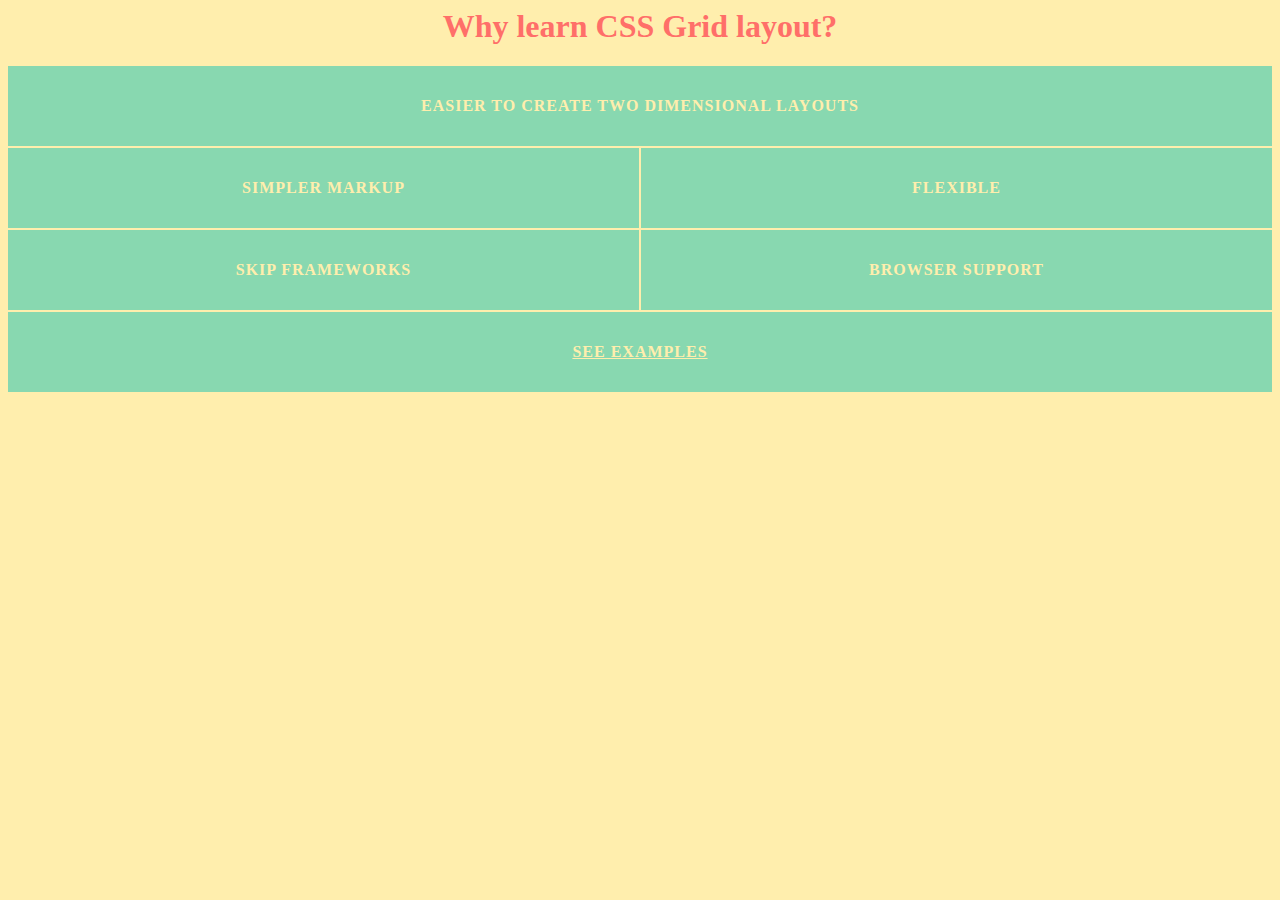
<file: 01/index.html>
<html>
    <head>
        <link rel="stylesheet" href="index.css">
    </head>
    <body>
        <h1>Why learn CSS Grid layout?</h1>
        <!-- https://caniuse.com/#feat=css-grid -->
        <ul class="list">
            <li>EASIER TO CREATE TWO DIMENSIONAL LAYOUTS</li>
            <li>SIMPLER MARKUP</li>
            <li>FLEXIBLE</li>
            <li>SKIP FRAMEWORKS</li>
            <li>BROWSER SUPPORT</li>
            <li><a href="examples.html">SEE EXAMPLES</a></li>
        </ul>
    </body>
</html>
</file>
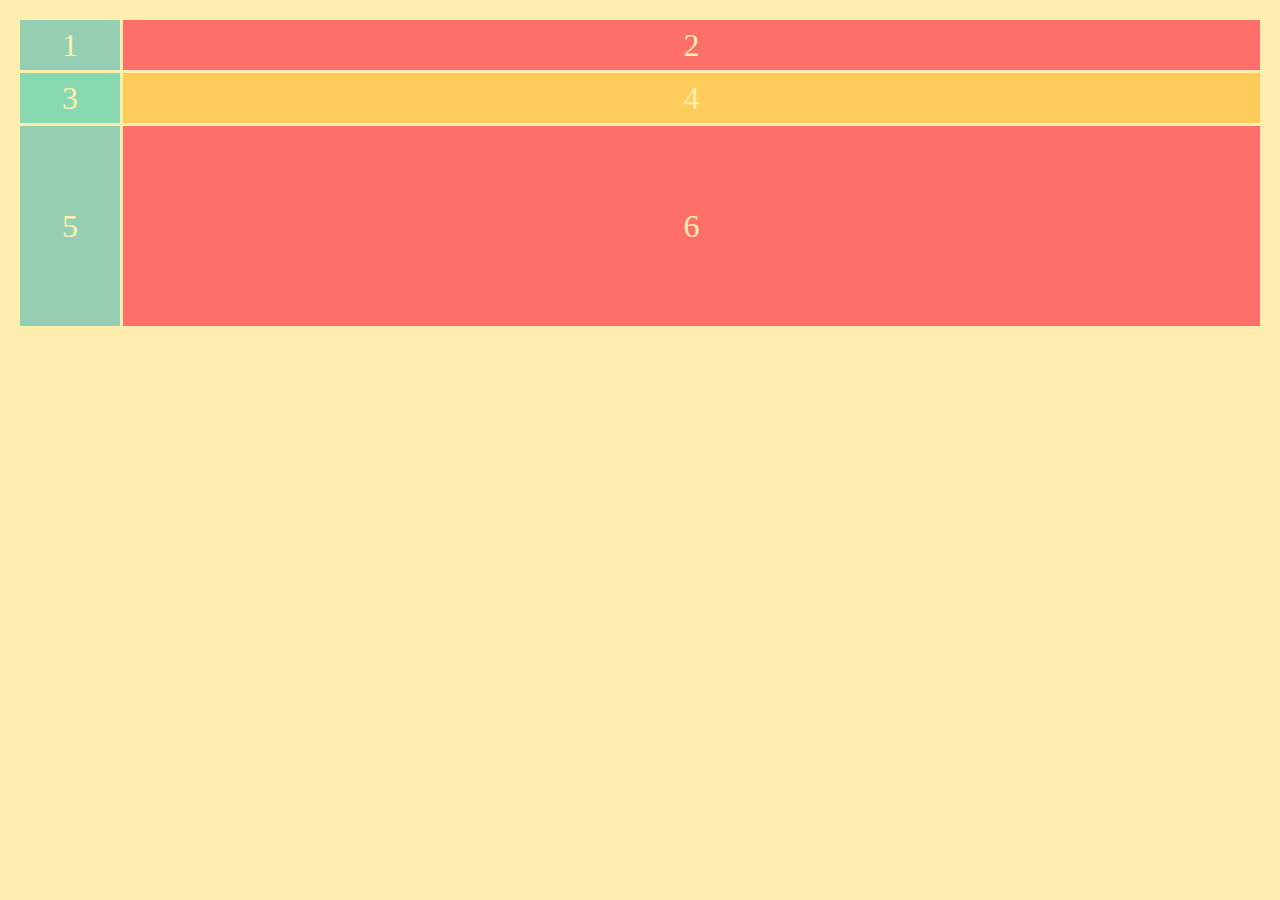
<file: 02/index.html>
<html>
    <head>
        <link rel="stylesheet" href="basic.css">
        <style>
          /* 
          .container {
            display: grid;
            grid-template-columns: 100px auto 100px;
            grid-template-rows: 50px 50px;
            grid-gap: 3px;
          } 
          */
          .container {
            display: grid;
            grid-template-columns: 100px auto;
            grid-template-rows: 50px 50px 200px;
            grid-gap: 3px;
          }
        </style>
    </head>
    <body>
        <div class="container">
            <div>1</div>
            <div>2</div>
            <div>3</div>
            <div>4</div>
            <div>5</div>
            <div>6</div>
        </div>
    </body>
</html>
</file>
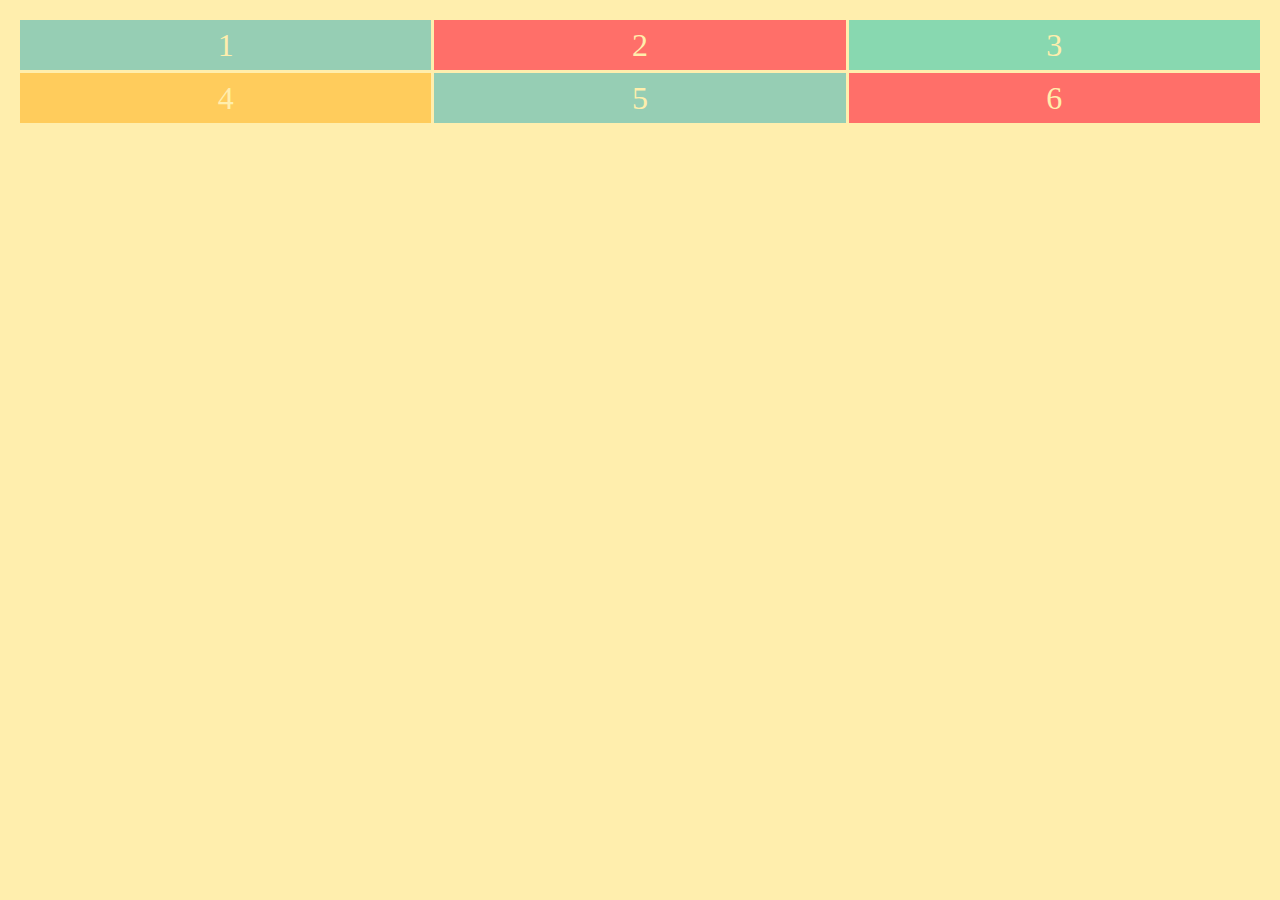
<file: 04/index.html>
<html>
    <head>
        <link rel="stylesheet" href="index.css">
        <link rel="stylesheet" href="basic.css">
    </head>
    <body>
        <div class="container">
            <div>1</div>
            <div>2</div>
            <div>3</div>
            <div>4</div>
            <div>5</div>
            <div>6</div>
        </div>
    </body>
</html>
</file>
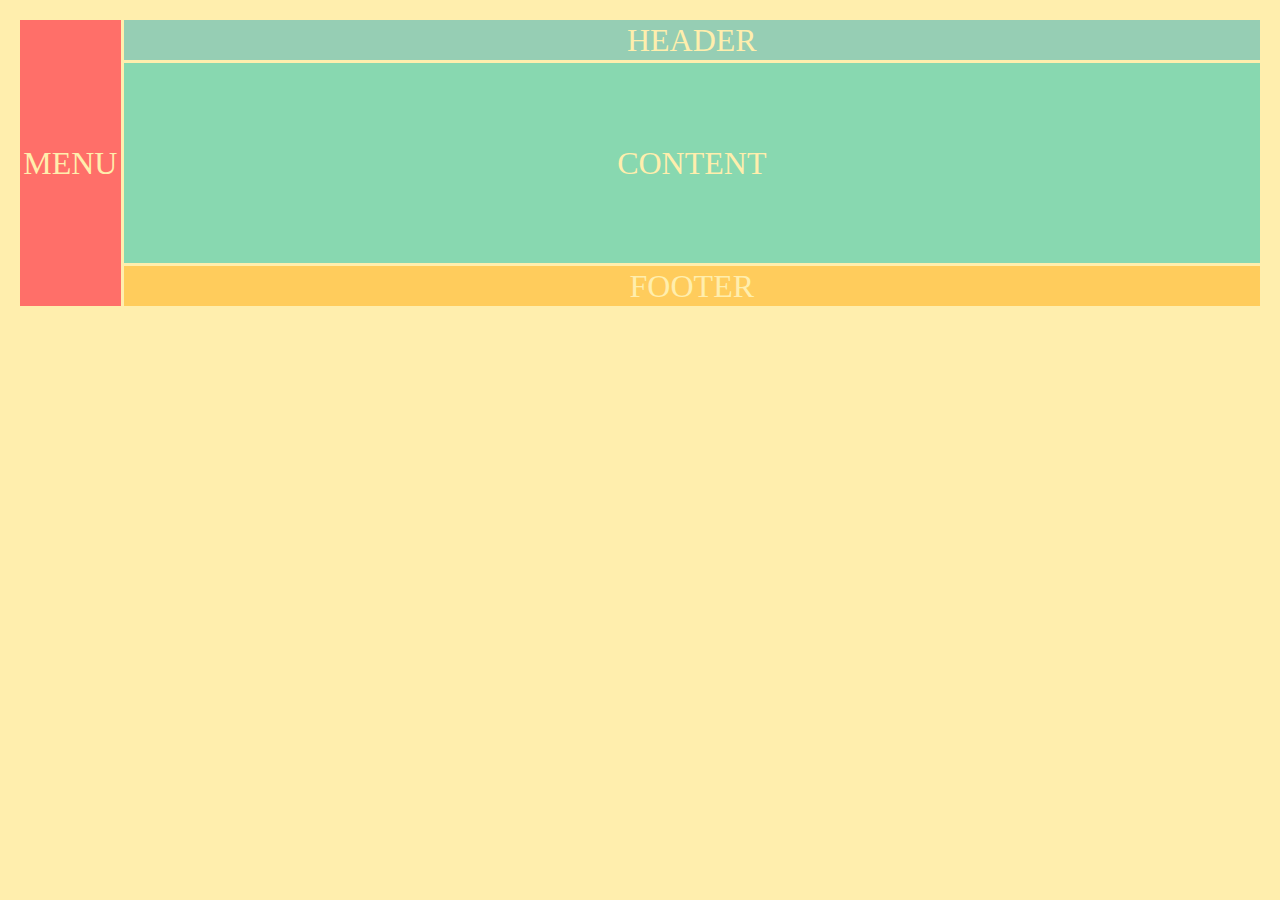
<file: 05/index.html>
<html>
    <head>
        <link rel="stylesheet" href="index.css">
        <link rel="stylesheet" href="basic.css">
    </head>
    <body>
        <div class="container">
            <div class="header">HEADER</div>
            <div class="menu">MENU</div>
            <div class="content">CONTENT</div>
            <div class="footer">FOOTER</div>
        </div>
    </body>
</html>
</file>
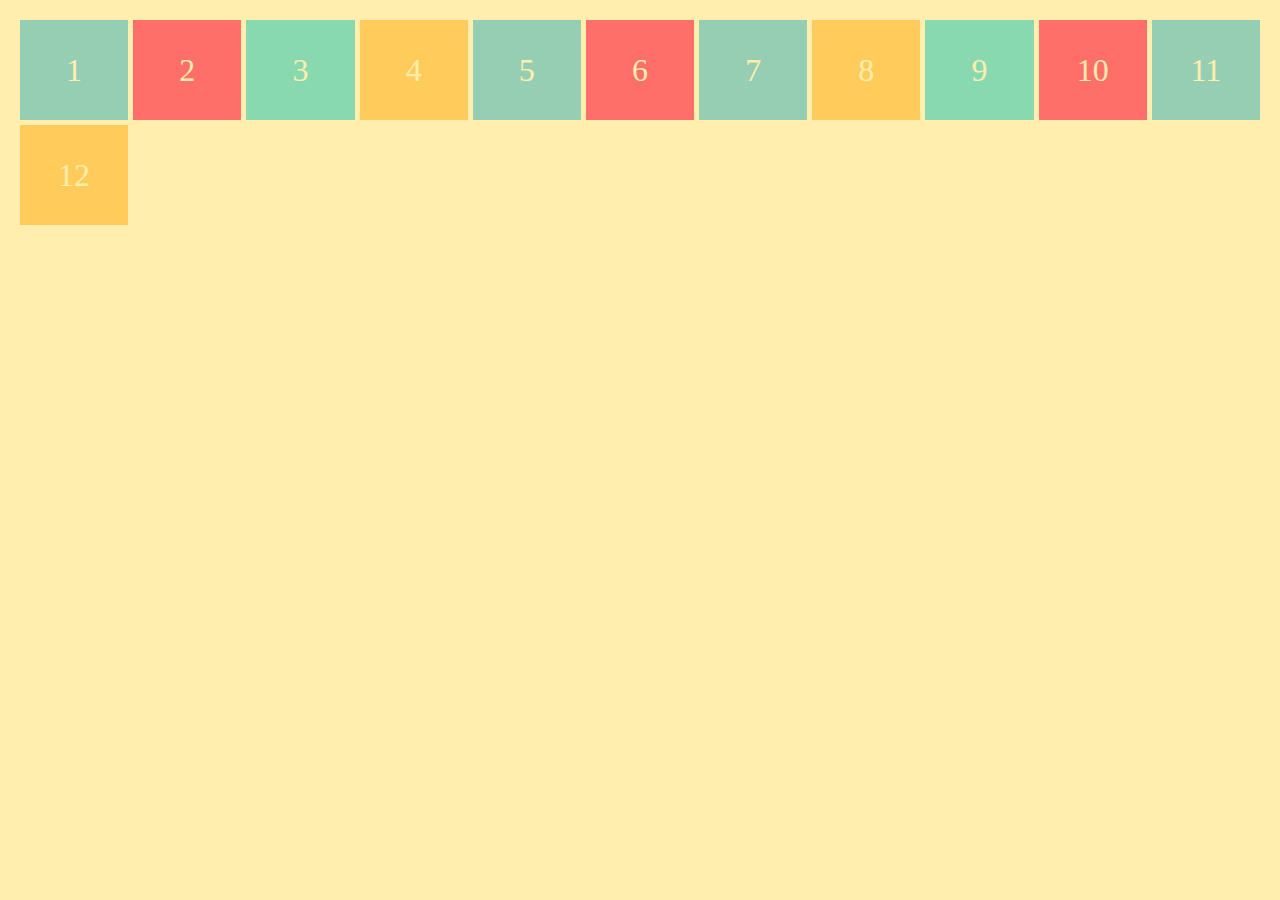
<file: 07/index.html>
<html>
    <head>
        <link rel="stylesheet" href="index.css">
        <link rel="stylesheet" href="basic.css">
    </head>
    <body>
        <div class="container">
            <div>1</div>
            <div>2</div>
            <div>3</div>
            <div>4</div>
            <div>5</div>
            <div>6</div>
            <div>7</div>
            <div>8</div>
            <div>9</div>
            <div>10</div>
            <div>11</div>
            <div>12</div>
        </div>
    </body>
</html>
</file>
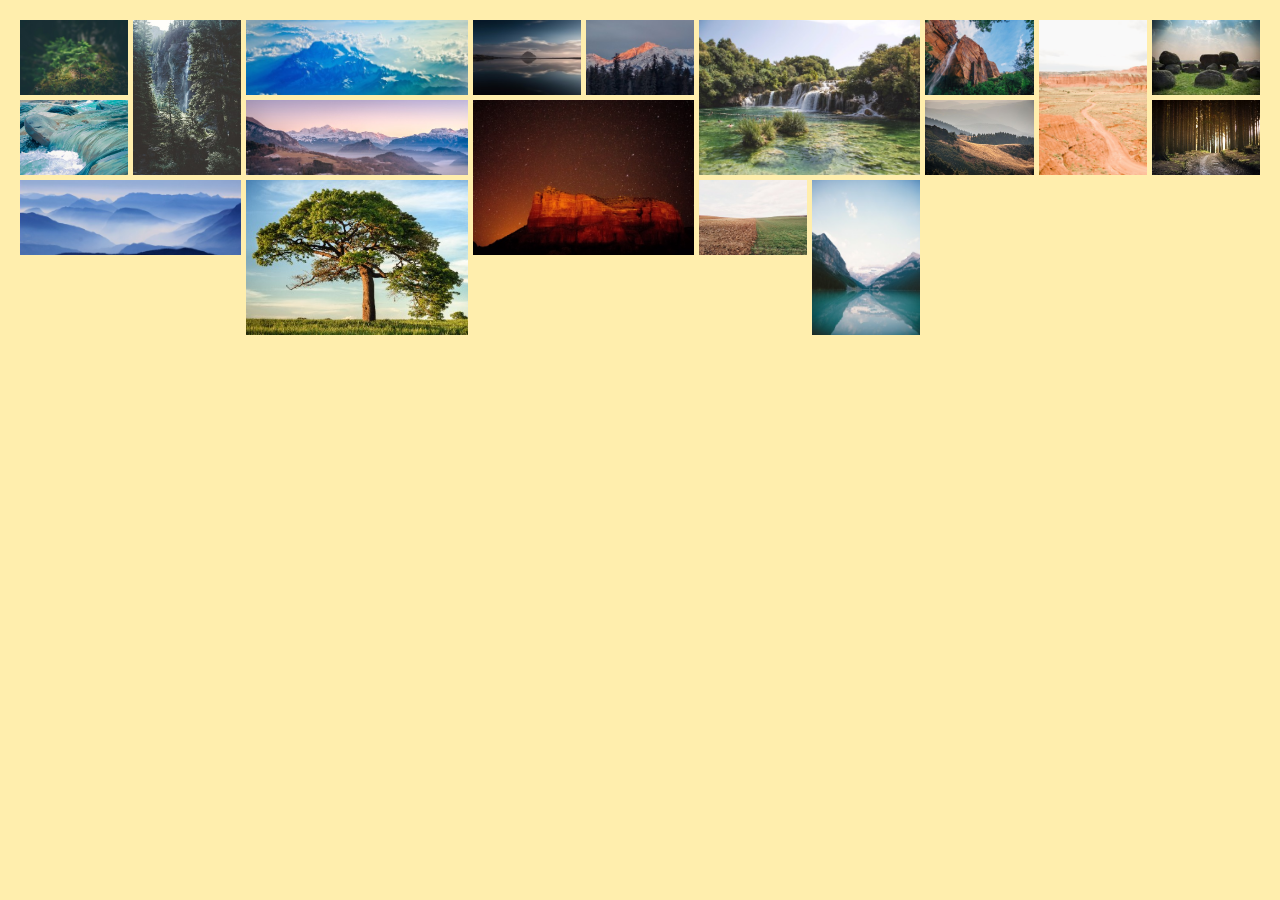
<file: 09/index.html>
<html>
    <head>
        <link rel="stylesheet" href="index.css">
        <link rel="stylesheet" href="basic.css">
    </head>
    <body>
        <div class="container">
            <div><img src="img/normal1.jpg"/></div>
            <div class="vertical"><img src="img/vertical1.jpg"/></div>
            <div class="horizontal"><img src="img/horizontal1.jpg"/></div>
            <div><img src="img/normal2.jpg"/></div>
            <div><img src="img/normal3.jpg"/></div>
            <div class="big"><img src="img/big1.jpg"/></div>
            <div><img src="img/normal4.jpg"/></div>
            <div class="vertical"><img src="img/vertical2.jpg"/></div>
            <div><img src="img/normal5.jpg"/></div>
            <div class="horizontal"><img src="img/horizontal2.jpg"/></div>
            <div><img src="img/normal6.jpg"/></div>
            <div class="big"><img src="img/big2.jpg"/></div>
            <div><img src="img/normal7.jpg"/></div>
            <div class="horizontal"><img src="img/horizontal3.jpg"/></div>
            <div><img src="img/normal8.jpg"/></div>
            <div class="big"><img src="img/big3.jpg"/></div>
            <div><img src="img/normal9.jpg"/></div>
            <div class="vertical"><img src="img/vertical3.jpg"/></div>
        </div>
    </body>
</html>
</file>
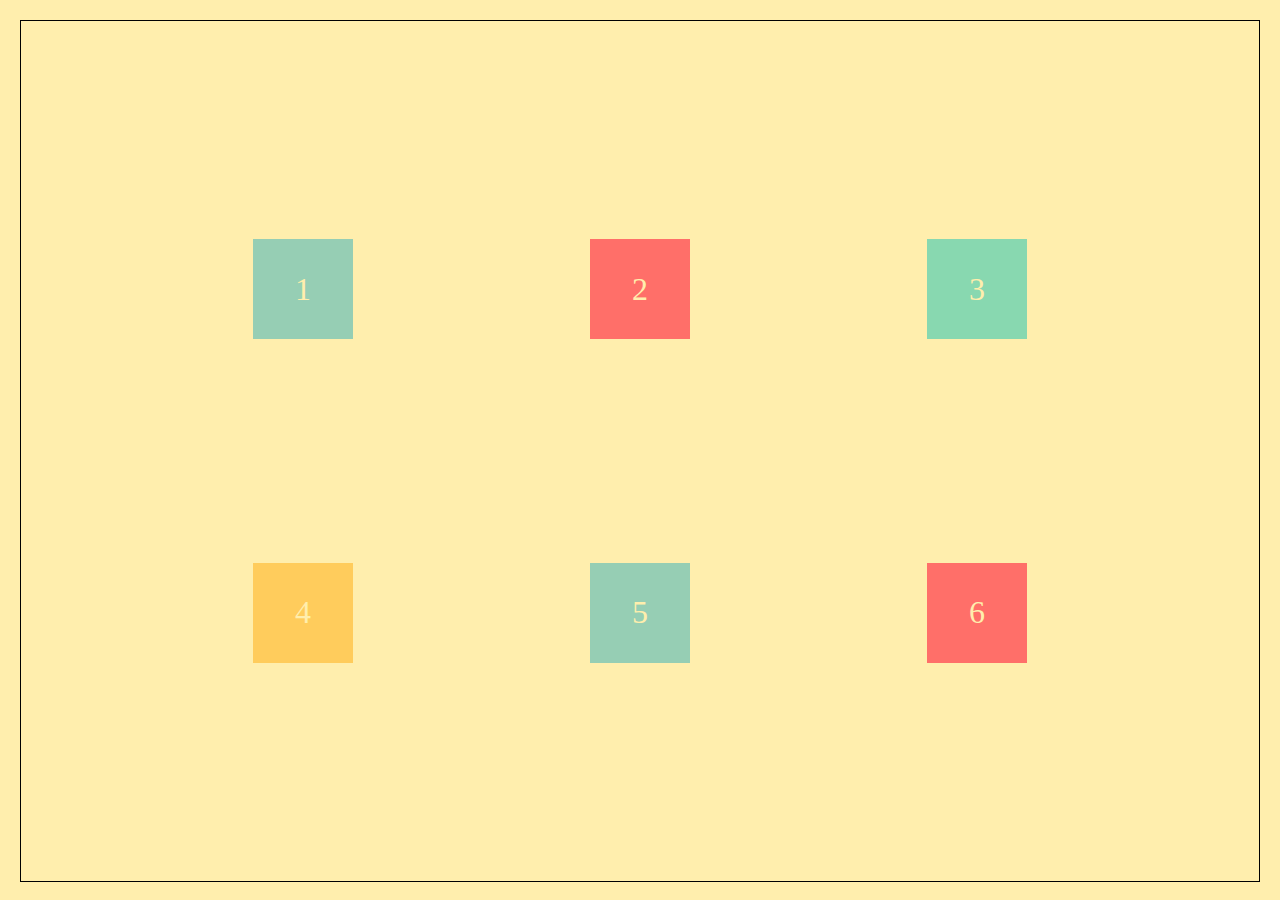
<file: 11/index.html>
<html>
    <head>
        <link rel="stylesheet" href="index.css">
        <link rel="stylesheet" href="basic.css">

    </head>
    <body>
        <div class="container">
            <div>1</div>
            <div>2</div>
            <div>3</div>
            <div>4</div>
            <div>5</div>
            <div>6</div>
        </div>
    </body>
</html>
</file>
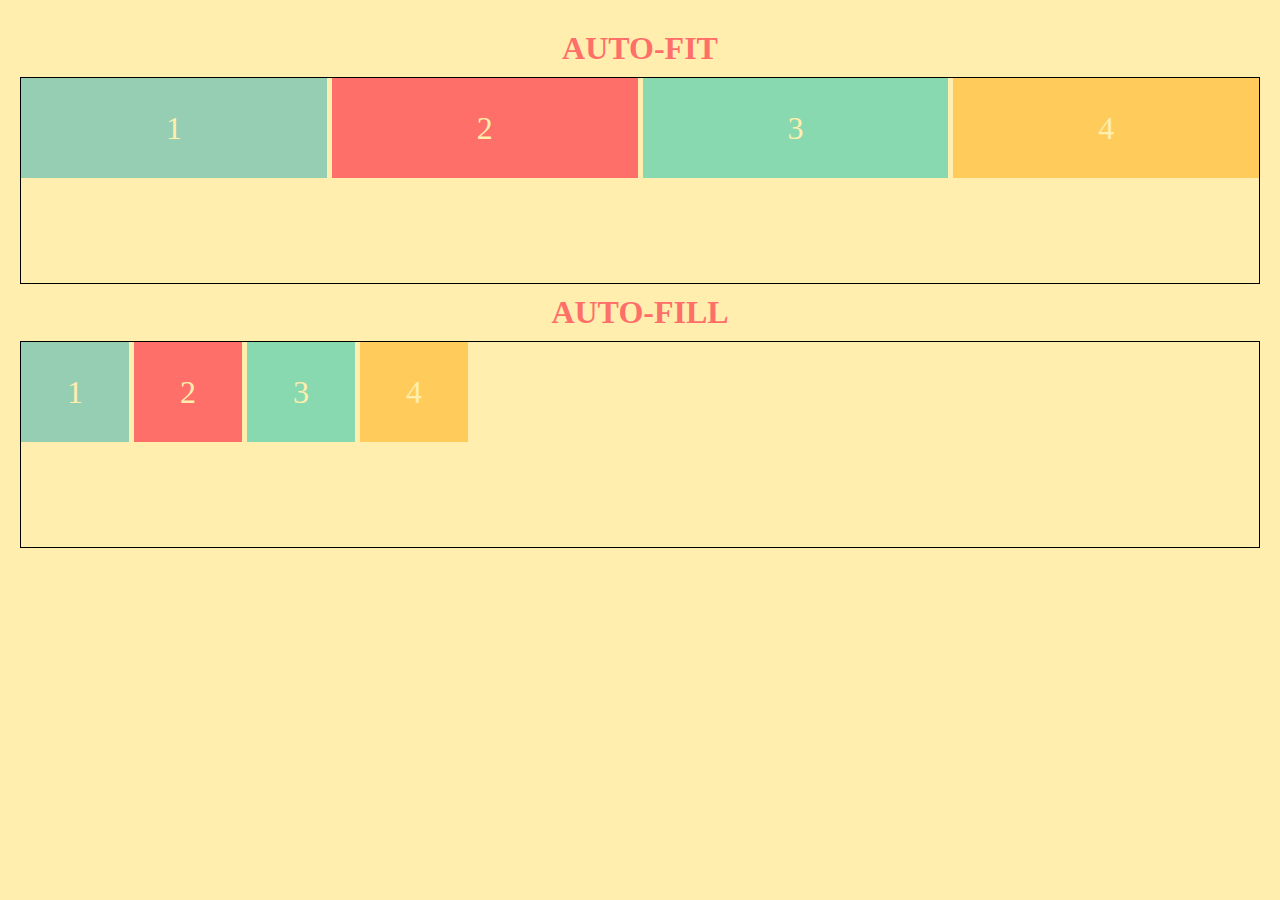
<file: 13/index.html>
<html>
    <head>
        <link rel="stylesheet" href="index.css">
        <link rel="stylesheet" href="basic.css">

    </head>
    <body>
        <h1 class="title">AUTO-FIT</h1>
        <div class="container">
            <div>1</div>
            <div>2</div>
            <div>3</div>
            <div>4</div>
        </div>
        <h1 class="title">AUTO-FILL</h1>
        <div class="container2">
            <div>1</div>
            <div>2</div>
            <div>3</div>
            <div>4</div>
        </div>
    </body>
</html>
</file>
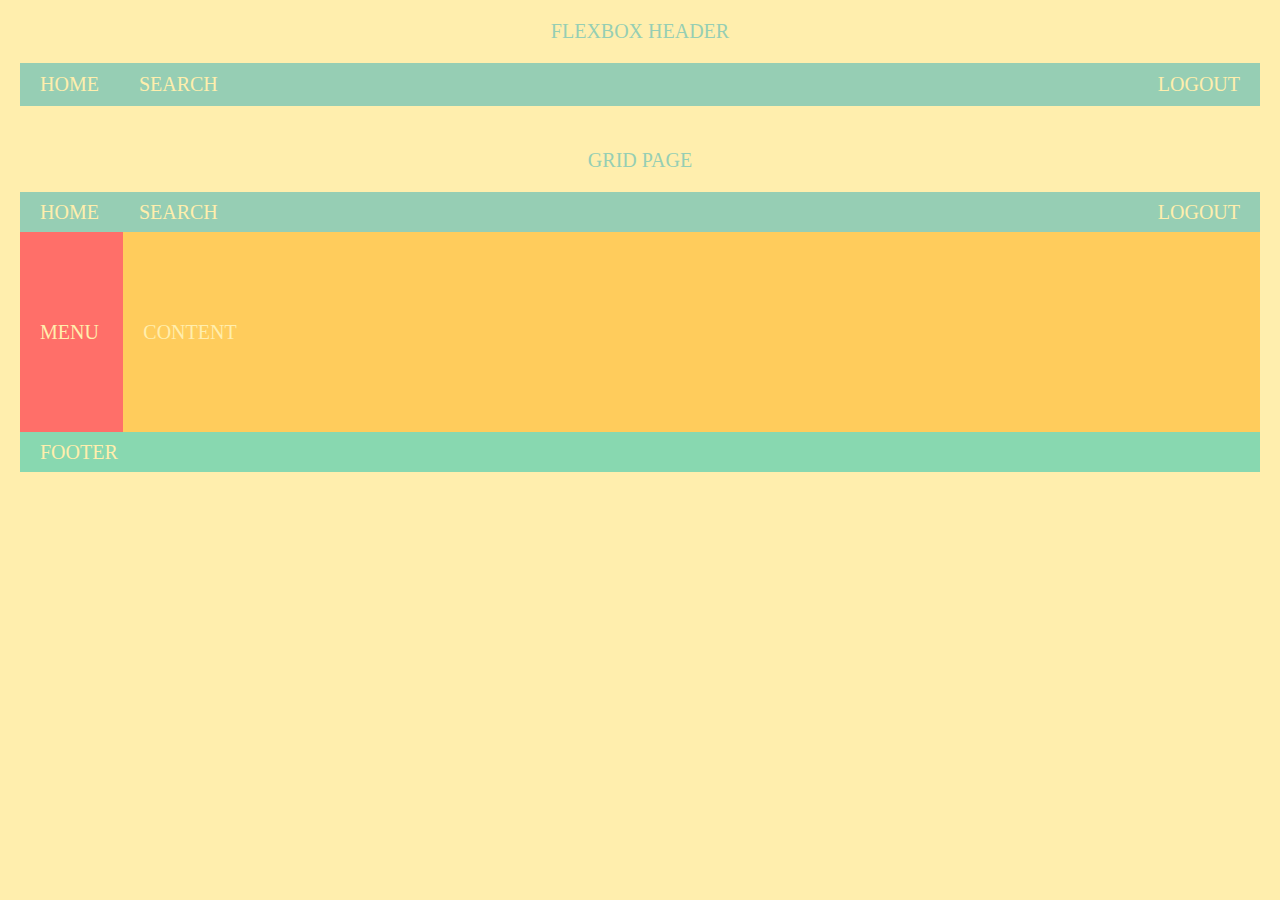
<file: 15/index.html>
<html>
    <head>
        <link rel="stylesheet" href="basic.css">
        <link rel="stylesheet" href="index.css">
    </head>
    <body>
        <p>FLEXBOX HEADER</p>
        <div class="flexbox-header">
            <div>HOME</div>
            <div>SEARCH</div>
            <div>LOGOUT</div>
        </div>
        <br>
        <p>GRID PAGE</p>
        <div class="grid-page">
          <!-- this was added -->
            <div class="header">
              <div>HOME</div>
              <div>SEARCH</div>
              <div>LOGOUT</div>
            </div>
            <div class="menu">MENU</div>
            <div class="content">CONTENT</div>
            <div class="footer">FOOTER</div>
        </div>
    </body>
</html>
</file>
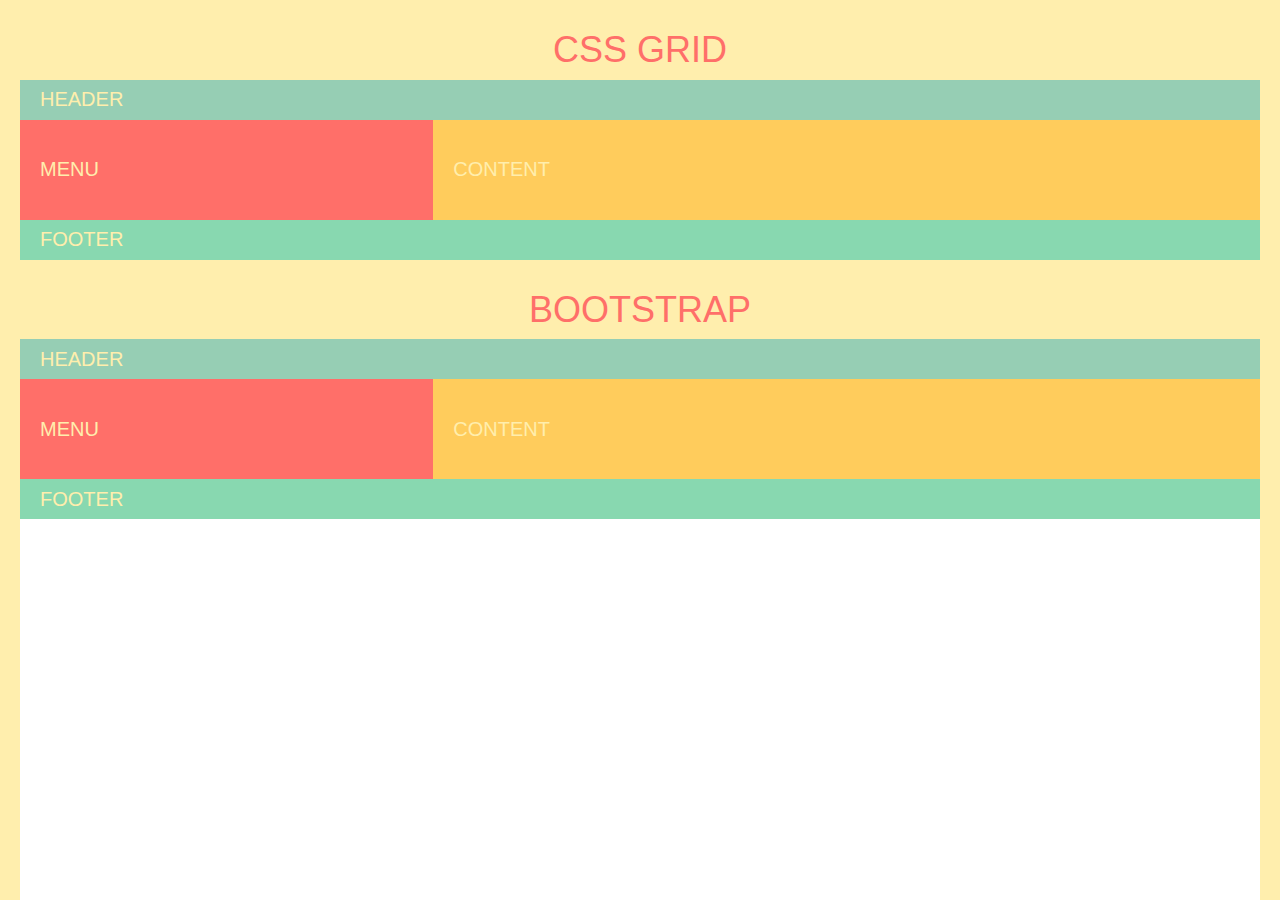
<file: 01/examples.html>
<html>
    <head>
        <link rel="stylesheet" href="basic.css">
        <link rel="stylesheet" href="examples.css">
        <link rel="stylesheet" href="https://maxcdn.bootstrapcdn.com/bootstrap/3.3.7/css/bootstrap.min.css">
        <script src="https://ajax.googleapis.com/ajax/libs/jquery/3.2.1/jquery.min.js"></script>
        <script src="https://maxcdn.bootstrapcdn.com/bootstrap/3.3.7/js/bootstrap.min.js"></script>
    </head>
    <body>
        
        <!-- CSS Grid -->
        <h1 class="title">CSS GRID</h1>
        <div class="wrapper">
            <div class="header">HEADER</div>
            <div class="menu">MENU</div>
            <div class="content">CONTENT</div>
            <div class="footer">FOOTER</div>
        </div>
    
        <!-- Bootstrap -->
        <h1 class="title">BOOTSTRAP</h1>
        <div class="row">
            <div class="col-xs-12 header">
                HEADER
            </div>
        </div>
        <div class="row">
            <div class="col-xs-4 menu">
                MENU
            </div>
            <div class="col-xs-8 content">
                CONTENT
            </div>
        </div>
        <div class="row">
            <div class="col-xs-12 footer">
                FOOTER
            </div>
        </div>

    </body>
</html>
</file>
<file: 01/index.css>
h1 {
  color: #ff6f69;
  text-align: center; 
}

ul {
  list-style-type: none;
  padding-left: 0;
}

.list {
  padding-left: 0;
  display: grid;
  grid-gap: 2px;
  grid-template-columns: 1fr 1fr;
  grid-auto-rows: 80px;
}

.list :nth-child(1) {
  grid-column: 1/ span 2;
}

.list :nth-child(6) {
  grid-column: 1/ span 2;
}

li:hover {
  background-color: #ff6f69;	
}

a {
  color: #ffeead;
}

li {
  background-color: #88d8b0;
  display: flex;
  align-items: center;
  justify-content: center;
  color: 	#ffeead;
  font-weight: 800;
  letter-spacing: 1px;
}

html, body {
  background: #ffeead;
}
</file>
<file: 02/basic.css>
.container > div {
  display: flex;
  justify-content: center;
  align-items: center;
  font-size: 2em;
  color: #ffeead;
}

html, body {
background-color: #ffeead;
margin: 10px;
}

.container > div:nth-child(1n) {
background-color: #96ceb4;	
}

.container > div:nth-child(3n) {
background-color: #88d8b0;
}

.container > div:nth-child(2n) {
    background-color: #ff6f69;
}

.container > div:nth-child(4n) {
    background-color: #ffcc5c;
}
</file>
<file: 04/index.css>
/* .container {
  display: grid;
  grid-template-columns: 100px auto 100px;
  grid-template-rows: 50px 50px;
  grid-gap: 3px;
} */

/* .container {
  display: grid;
  grid-template-columns: 1fr 1fr 1fr;
  grid-template-rows: 50px 50px;
  grid-gap: 3px;
} */

/* .container {
  display: grid;
  grid-template-columns: 1fr 2fr 1fr;
  grid-template-rows: 50px 50px;
  grid-gap: 3px;
} */

/* .container {
  display: grid;
  grid-template-columns: 1fr 2fr 1fr;
  grid-template-rows: 50px 50px;
  grid-gap: 3px;
} */

/* .container {
  display: grid;
  grid-template-columns: repeat(3, 1fr);
  grid-template-rows: 50px 50px;
  grid-gap: 3px;
} */

/* .container {
  display: grid;
  grid-template-columns: repeat(6, 1fr);
  grid-template-rows: 50px 50px;
  grid-gap: 3px;
} */

/* .container {
  display: grid;
  grid-template-columns: repeat(3, 1fr);
  grid-template-rows: repeat(2, 50px);
  grid-gap: 3px;
} */

.container {
  display: grid;
  grid-template: repeat(2, 50px) / repeat(3, 1fr) ;
  /* grid-template: rows / columns */
  grid-gap: 3px;
}
</file>
<file: 04/basic.css>
.container > div {
  display: flex;
  justify-content: center;
  align-items: center;
  font-size: 2em;
  color: #ffeead;
}

html, body {
background-color: #ffeead;
margin: 10px;
}

.container > div:nth-child(1n) {
background-color: #96ceb4;	
}

.container > div:nth-child(3n) {
background-color: #88d8b0;
}

.container > div:nth-child(2n) {
    background-color: #ff6f69;
}

.container > div:nth-child(4n) {
    background-color: #ffcc5c;
}
</file>
<file: 05/index.css>
.container {
  display: grid;
  grid-gap: 3px;
  grid-template-columns: repeat(12, 1fr);
  grid-template-rows: 40px 200px 40px;
}

.header {
  /* grid-column-start: 1;
  grid-column-end: 4;

  grid-column: 1 / 4;

  grid-column: 1 / span 3; */

  grid-column: 2 / -1;
}

.menu {
  grid-row : 1 / 4;
}

.content {
  grid-column: 2 / -1;
}

.footer {
  /* grid-column-start: 1;
  grid-column-end: 4;

  grid-column: 1 / 4;

  grid-column: 1 / span 3; */

  grid-column: 2 / -1;
}
</file>
<file: 05/basic.css>
.container > div {
  display: flex;
  justify-content: center;
  align-items: center;
  font-size: 2em;
  color: #ffeead;
}

html, body {
background-color: #ffeead;
margin: 10px;
}

.container > div:nth-child(1n) {
background-color: #96ceb4;	
}

.container > div:nth-child(3n) {
background-color: #88d8b0;
}

.container > div:nth-child(2n) {
    background-color: #ff6f69;
}

.container > div:nth-child(4n) {
    background-color: #ffcc5c;
}
</file>
<file: 07/index.css>
.container {
  display: grid;
  grid-gap: 5px;
  grid-template-columns: repeat(6, 100px);
  
  /* auto-fit is how the columns spill over into the next row */
  /* auto-fit tries to fill up the grid with as many columsn as possible until theres not enough space to fit a new column */
  /* fraction units will fill up the entire column */
  grid-template-columns: repeat(auto-fit, 100px);
  
  /* minmax tells the column to be a minimum of 100px, but when the overall container space is more it can use 1fr instead */
  grid-template-columns: repeat(auto-fit, minmax(100px, 1fr));

  grid-template-rows: repeat(2, 100px);
}
</file>
<file: 07/basic.css>
.container > div {
  display: flex;
  justify-content: center;
  align-items: center;
  font-size: 2em;
  color: #ffeead;
}

html, body {
background-color: #ffeead;
margin: 10px;
}

.container > div:nth-child(1n) {
background-color: #96ceb4;	
}

.container > div:nth-child(3n) {
background-color: #88d8b0;
}

.container > div:nth-child(2n) {
    background-color: #ff6f69;
}

.container > div:nth-child(4n) {
    background-color: #ffcc5c;
}
</file>
<file: 09/index.css>
.container {
  display: grid;
  grid-gap: 5px;
  grid-template-columns: repeat(auto-fit, minmax(100px, 1fr));
  grid-auto-rows: 75px;

  /* we need to understand why the blank grid cells appear in this configuration */
  /* it lays the cells out from the top left, going along, then hits the end, and continues on the next row */
  /* it tries to fit the first empty space but cannot because of the size of the content, and keeps going untill it finds a suitable space */
  /* however this will leave gaps, to combat this we can use grid-auto-flow  */
  /* the default is row, this means it will lay the items out one row at a time, from left to right, etc.*/
  /* grid-auto-flow: row; */
  
  /* we can use the dense packing algorithm, which attempts to fill the holes in the grid */
  /* and smaller items come up later, it will move those items up to fill the blank spaces */
  /* dense is an example of source order independence, the grid can arrange the items regardless of how they are laid out in the HTML */
  grid-auto-flow: dense;
}

.horizontal {
  /* the grid-colum and grid-row properties can take a lot of different values and combinations */
  
  /* this is how to get the cells to span 2 but not all start on a fixed column value */
  /* grid-column: auto / span 2; */

  /* we can remove the auto */
  grid-column: span 2;
}

.vertical {
  grid-row: span 2;
}

.big {
  grid-column: span 2;
  grid-row: span 2;
}
</file>
<file: 09/basic.css>
.container > div {
  display: flex;
  justify-content: center;
  align-items: center;
  font-size: 2em;
  color: #ffeead;
}

.container > div > img {
  width: 100%;
  height: 100%;
  object-fit: cover;
}

html, body {
  background-color: #ffeead;
  margin: 10px;
}
</file>
<file: 11/index.css>
.container {
  border: 1px solid black;
  height: 100%;
  display: grid;
  grid-gap: 5px;
  grid-template-columns: repeat(3, 100px);
  grid-template-rows: repeat(2, 100px);
  /* how to justify-content and align-content */
  /* justify-content controls items along the ROW axis left to right */
  justify-content: center;
  /* align-content controls items along the COLUMN axis top to bottom */
  align-content: center;

  /* other examples of justify-content */
  /* justify-content: space-between; */
  justify-content: space-evenly;
  /* justify-content: space-around; */

  /* other examples of align-content */
  /* align-content: space-between; */
  align-content: space-evenly;
  /* align-content: space-evenly; */
}
</file>
<file: 11/basic.css>
.container > div {
  display: flex;
  justify-content: center;
  align-items: center;
  font-size: 2em;
  color: #ffeead;
}

html, body {
  box-sizing: border-box;
  background-color: #ffeead;
  height: 100%;
  padding: 10px;
  margin: 0px;
}

.container > div:nth-child(1n) {
  background-color: #96ceb4;	
}

.container > div:nth-child(3n) {
  background-color: #88d8b0;
}

.container > div:nth-child(2n) {
  background-color: #ff6f69;
}

.container > div:nth-child(4n) {
  background-color: #ffcc5c;
}
</file>
<file: 13/index.css>
/* auto-fit vs auto-fill */

.container {
  border: 1px solid black;
  display: grid;
  grid-gap: 5px;
  grid-template-columns: repeat(auto-fit, minmax(100px, 1fr));
  grid-template-rows: 100px 100px;
}

.container2 {
  border: 1px solid black;
  display: grid;
  grid-gap: 5px;
  /* auto fill will automatically add a new column when space becomes available EVEN IF you do not have any content to add there */
  grid-template-columns: repeat(auto-fill, minmax(100px, 1fr));
  grid-template-rows: 100px 100px;
}

/* under the hood: both auto-fit and auto-fill ARE ADDING NEW COLUMNS */
/* auto-fit COLLAPSES THOSE NEW COLUMNS to 0 Pixels in WIDTH so that the current items that you have in the grid and the defined columns retake their 1fr width for example (as defined above)*/
/* auto-fill ADDS NEW COLUMNS which are EMPTY every incrementation of 100px (as defined above) that becomes available */
</file>
<file: 13/basic.css>
html, body {
  background-color: #ffeead;
  margin: 10px;
}

.container > div {
  display: flex;
  justify-content: center;
  align-items: center;
  font-size: 2em;
  color: #ffeead;
}

.container > div:nth-child(1n) {
  background-color: #96ceb4;	
}

.container > div:nth-child(3n) {
  background-color: #88d8b0;
}

.container > div:nth-child(2n) {
  background-color: #ff6f69;
}

.container > div:nth-child(4n) {
  background-color: #ffcc5c;
}


.container2 > div {
  display: flex;
  justify-content: center;
  align-items: center;
  font-size: 2em;
  color: #ffeead;
}

.container2 > div:nth-child(1n) {
  background-color: #96ceb4;	
}

.container2 > div:nth-child(3n) {
  background-color: #88d8b0;
}

.container2 > div:nth-child(2n) {
  background-color: #ff6f69;
}

.container2 > div:nth-child(4n) {
  background-color: #ffcc5c;
}

.title {
  color: #ff6f69;
  background-color: #ffeead;
  text-align: center;
  padding: 10px 0;
  margin: 0px;
}
</file>
<file: 15/basic.css>
html, body {
  background-color: #ffeead;
  margin: 10px;
  font-size: 20px;
}

p {
  color: #96ceb4;
  text-align: center;
}

.flexbox-header > div {
  display: flex;
  font-size: 1em;
  padding: 10px 20px;
}

.flexbox-header {
  background-color: #96ceb4;
  color: #ffeead;
}


.header {
    background-color: #96ceb4;	
}

.header :nth-child(2) {
    padding: 0 40px;
}

.menu {
    background-color: #ff6f69;
}

.content {
    background-color: #ffcc5c;
}

.footer {
    background-color: #88d8b0;
}

.grid-page > div {
    color: #ffeead;
    display: flex;
    align-items: center;
    padding: 0px 20px;
}
</file>
<file: 15/index.css>
/* flexbox is used for one dimensional layout, either row or column */
/* grid is used for two dimensional layout */

/* flexbox takes basis in the content, it's "CONTENT FIRST" */
/* grid takes basis in the layout, its "LAYOUT FIRST" */

/* with flexbox we make the element flex and then we don't have to do anything else, we let the content make most of the decisions of where they will be placed throughout the container */
/* the 3rd child, layout, adds a margin to itself and therefore is all the way at the end of the container */

/* with grid we cannot just make the element grid and start shoving content into the container, we also have to define columns/rows or both */
/* grid therefore takes basis in the LAYOUT, you are constrained by the layout you define */
/* with flexbox we can add as many items as we want, with grid we are constrained by the 12 columns we have pre-defined */
/* and with grid we have to place the items according to the layout, we are not placing it by giving it a margin on its side like we did with flexbox */
/* we are taking basis in the LAYOUT and saying that it needs to span from the first column line to the second column line to place itself */

/* We can combine Grid and Flexbox to get the best of both worlds */
/* We make the header element inside the Grid Container a Flex Container */

.flexbox-header {
  display: flex;
}

.flexbox-header > div:nth-child(3) {
  margin-left: auto;
}

.grid-page {
  display: grid;
  grid-template-columns: repeat(12, 1fr);
  grid-template-rows: 40px 200px 40px;
}

.header {
  grid-column: 1 / -1;
  /* this was added */
  display: flex;
}

/* this was added */
.header > div:nth-child(3) {
  margin-left: auto;
}

.menu {
  grid-column: 1 / 2;
}

.content {
  grid-column: 2 / -1;
}

.footer {
  grid-column: 1 / -1;
}
</file>
<file: 01/basic.css>
/* basic styling */
.header {
  background-color: #96ceb4;	
}

.menu {
  background-color: #ff6f69;
}

.content {
  background-color: #ffcc5c;
}

.footer {
  background-color: #88d8b0;
}

.title {
  color: #ff6f69;
  background-color: #ffeead;
  text-align: center;
  padding: 30px 0 10px;
  margin: 0px
}

.wrapper > div {
  padding-left: 20px;
  color: #ffeead;
  display: flex;
  align-items: center;
  font-size: 20px;
}

.row > div {
  padding-left: 20px;
  color: #ffeead;
  display: flex;
  align-items: center;
  font-size: 20px;
}

.row > .content  {
  height: 100px;
}

html {
  padding: 0 10px;
  margin: 0 10px;
}

body > .row {
  margin: 0px;
}

.row > .menu  {
  height: 100px;
}

.row > .header {
  height: 40px;
}

.row > .footer {
  height: 40px;
}

html, body  {
  background: #ffeead;
}
</file>
<file: 01/examples.css>
.wrapper {
  display: grid;
  grid-template-columns: repeat(12, 1fr);
  grid-template-rows: 40px 100px 40px;
}

.header {
  grid-column: span 12;
}

.menu {
  grid-column: span 4;
}

.content {
  grid-column: span 8;
}

.footer {
  grid-column: span 12;
}

@media screen and (max-width: 480px) {
  .header {
      grid-column: span 6;
  }
  
  .menu {
      grid-row: 1;
      grid-column: span 6;
  }
  
  .content {
      grid-column: span 12;
  }
}
</file>
